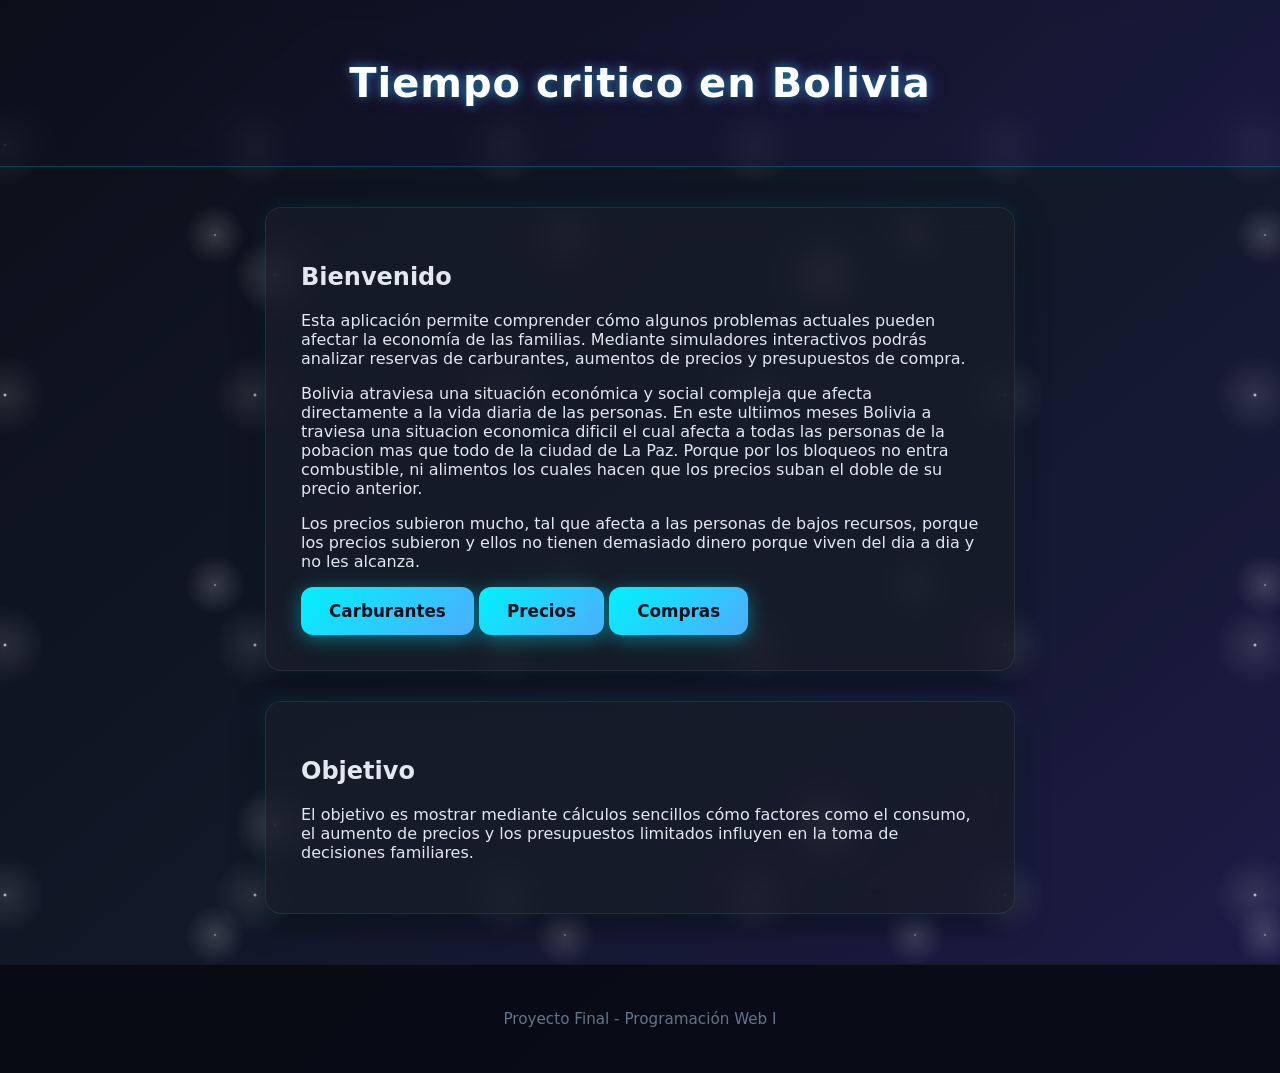
<file: index.html>
<!DOCTYPE html>
<html lang="es">

<head>
    <meta charset="UTF-8">
    <meta name="viewport" content="width=device-width, initial-scale=1.0">
    <title>Simulador de Crisis Familiar</title>
    <link rel="stylesheet" href="./CSS/style.css">
</head>

<body>

    <header>
        <h1>Tiempo critico en Bolivia</h1>
    </header>

    <main>

        <section class="card">
            <h2>Bienvenido</h2>

            <p>
                Esta aplicación permite comprender cómo algunos problemas actuales pueden afectar la economía de las familias. Mediante simuladores interactivos podrás analizar reservas de carburantes, aumentos de precios y presupuestos de compra.
            </p>
            <p> Bolivia atraviesa una situación económica y social compleja que afecta directamente a la vida diaria de las personas. En este ultiimos meses Bolivia a traviesa una situacion economica dificil el cual afecta a todas las personas de la pobacion
                mas que todo de la ciudad de La Paz. Porque por los bloqueos no entra combustible, ni alimentos los cuales hacen que los precios suban el doble de su precio anterior.</p>

            <p> Los precios subieron mucho, tal que afecta a las personas de bajos recursos, porque los precios subieron y ellos no tienen demasiado dinero porque viven del dia a dia y no les alcanza. </p>

            <nav>
                <a href="./index1.html" class="btn">Carburantes</a>
                <a href="./index2.html" class="btn">Precios</a>
                <a href="./index3.html" class="btn">Compras</a>
            </nav>

        </section>

        <section class="card">
            <h2>Objetivo</h2>

            <p>
                El objetivo es mostrar mediante cálculos sencillos cómo factores como el consumo, el aumento de precios y los presupuestos limitados influyen en la toma de decisiones familiares.
            </p>

        </section>

    </main>

    <footer>
        <p>Proyecto Final - Programación Web I</p>
    </footer>

</body>

</html>
</file>
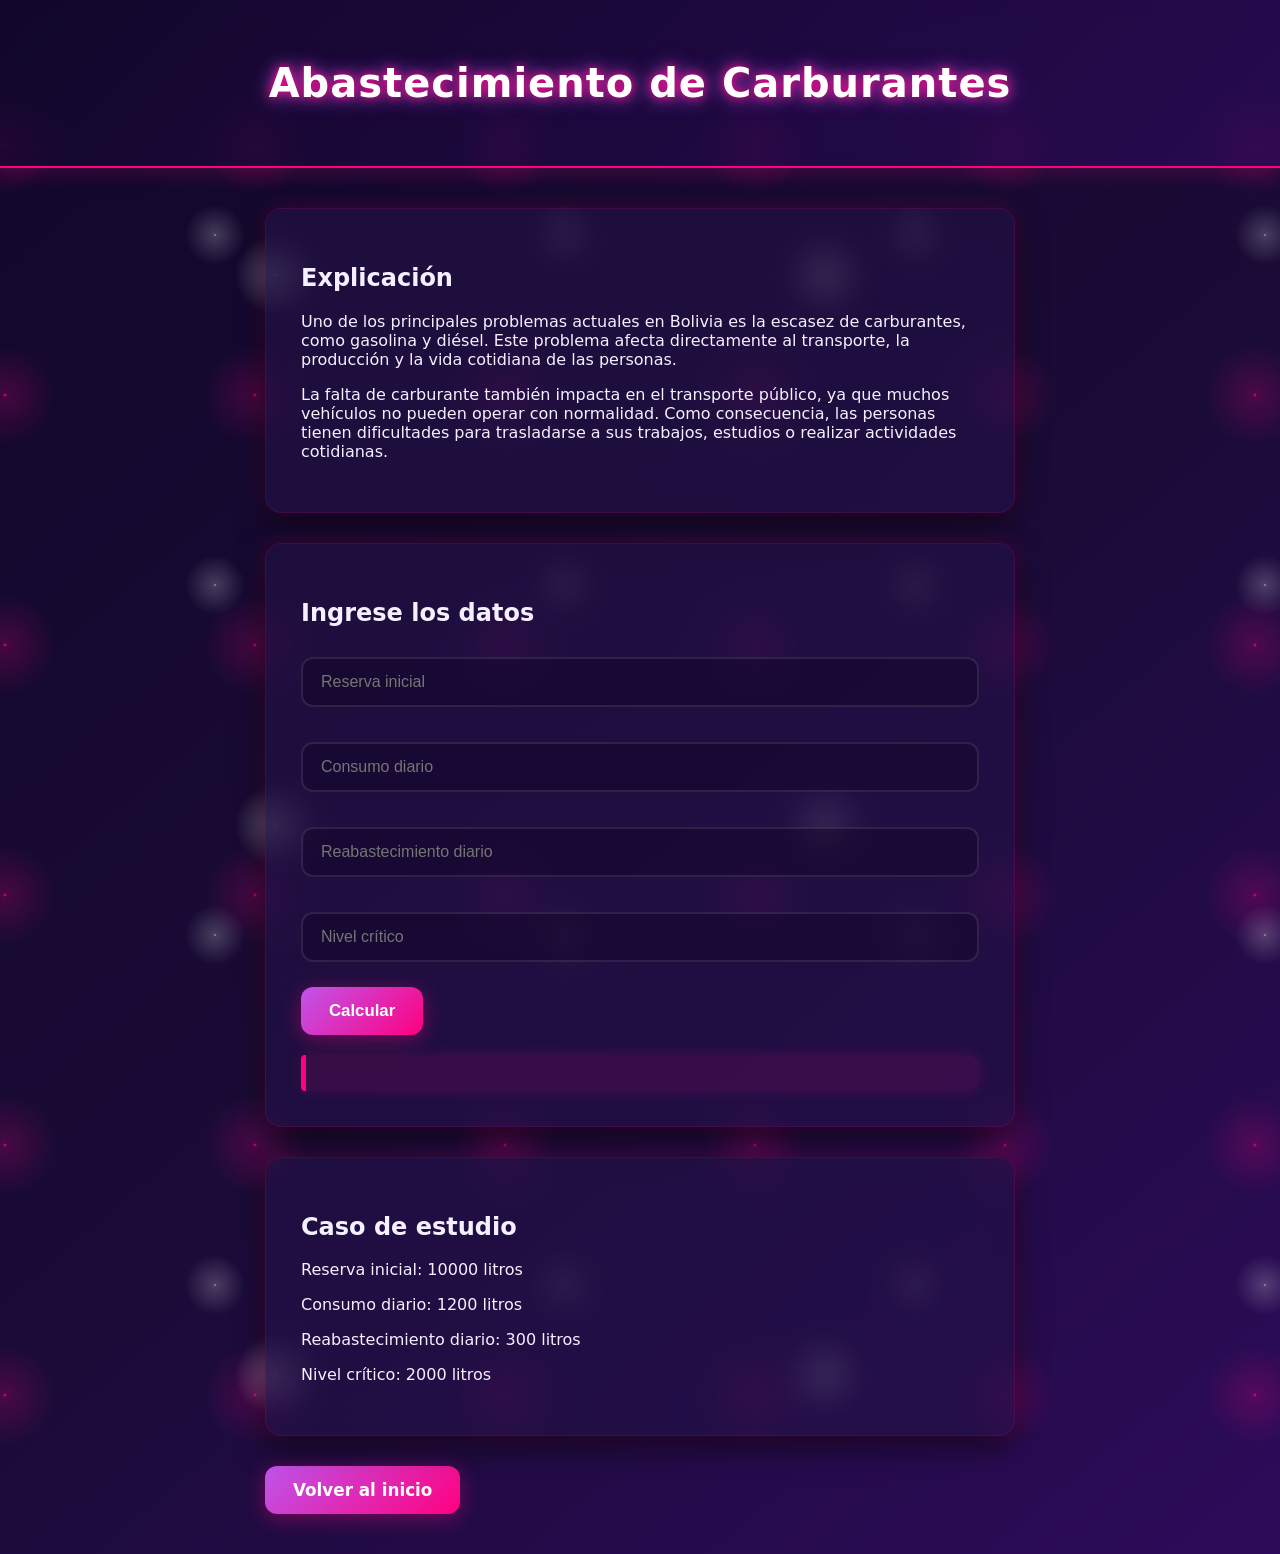
<file: index1.html>
<!DOCTYPE html>
<html lang="es">

<head>
    <meta charset="UTF-8">
    <meta name="viewport" content="width=device-width, initial-scale=1.0">
    <title>Carburantes</title>
    <link rel="stylesheet" href="./CSS/style1.css">
</head>

<body>

    <header>
        <h1>Abastecimiento de Carburantes</h1>
    </header>

    <main>

        <section class="card">

            <h2>Explicación</h2>

            <p>
                Uno de los principales problemas actuales en Bolivia es la escasez de carburantes, como gasolina y diésel. Este problema afecta directamente al transporte, la producción y la vida cotidiana de las personas.</p>
            <p>
                La falta de carburante también impacta en el transporte público, ya que muchos vehículos no pueden operar con normalidad. Como consecuencia, las personas tienen dificultades para trasladarse a sus trabajos, estudios o realizar actividades cotidianas.
            </p>

        </section>

        <section class="card">

            <h2>Ingrese los datos</h2>

            <input type="number" id="reserva" placeholder="Reserva inicial">
            <input type="number" id="consumo" placeholder="Consumo diario">
            <input type="number" id="reabastecimiento" placeholder="Reabastecimiento diario">
            <input type="number" id="critico" placeholder="Nivel crítico">

            <button onclick="calcularCarburante()">
Calcular
</button>

            <div id="resultadoA"></div>

        </section>

        <section class="card">

            <h2>Caso de estudio</h2>

            <p>Reserva inicial: 10000 litros</p>
            <p>Consumo diario: 1200 litros</p>
            <p>Reabastecimiento diario: 300 litros</p>
            <p>Nivel crítico: 2000 litros</p>

        </section>

        <a href="./index.html" class="btn">Volver al inicio</a>

    </main>

    <script src="./JAVASCRIPT/ejercicio1.js"></script>
</body>

</html>
</file>
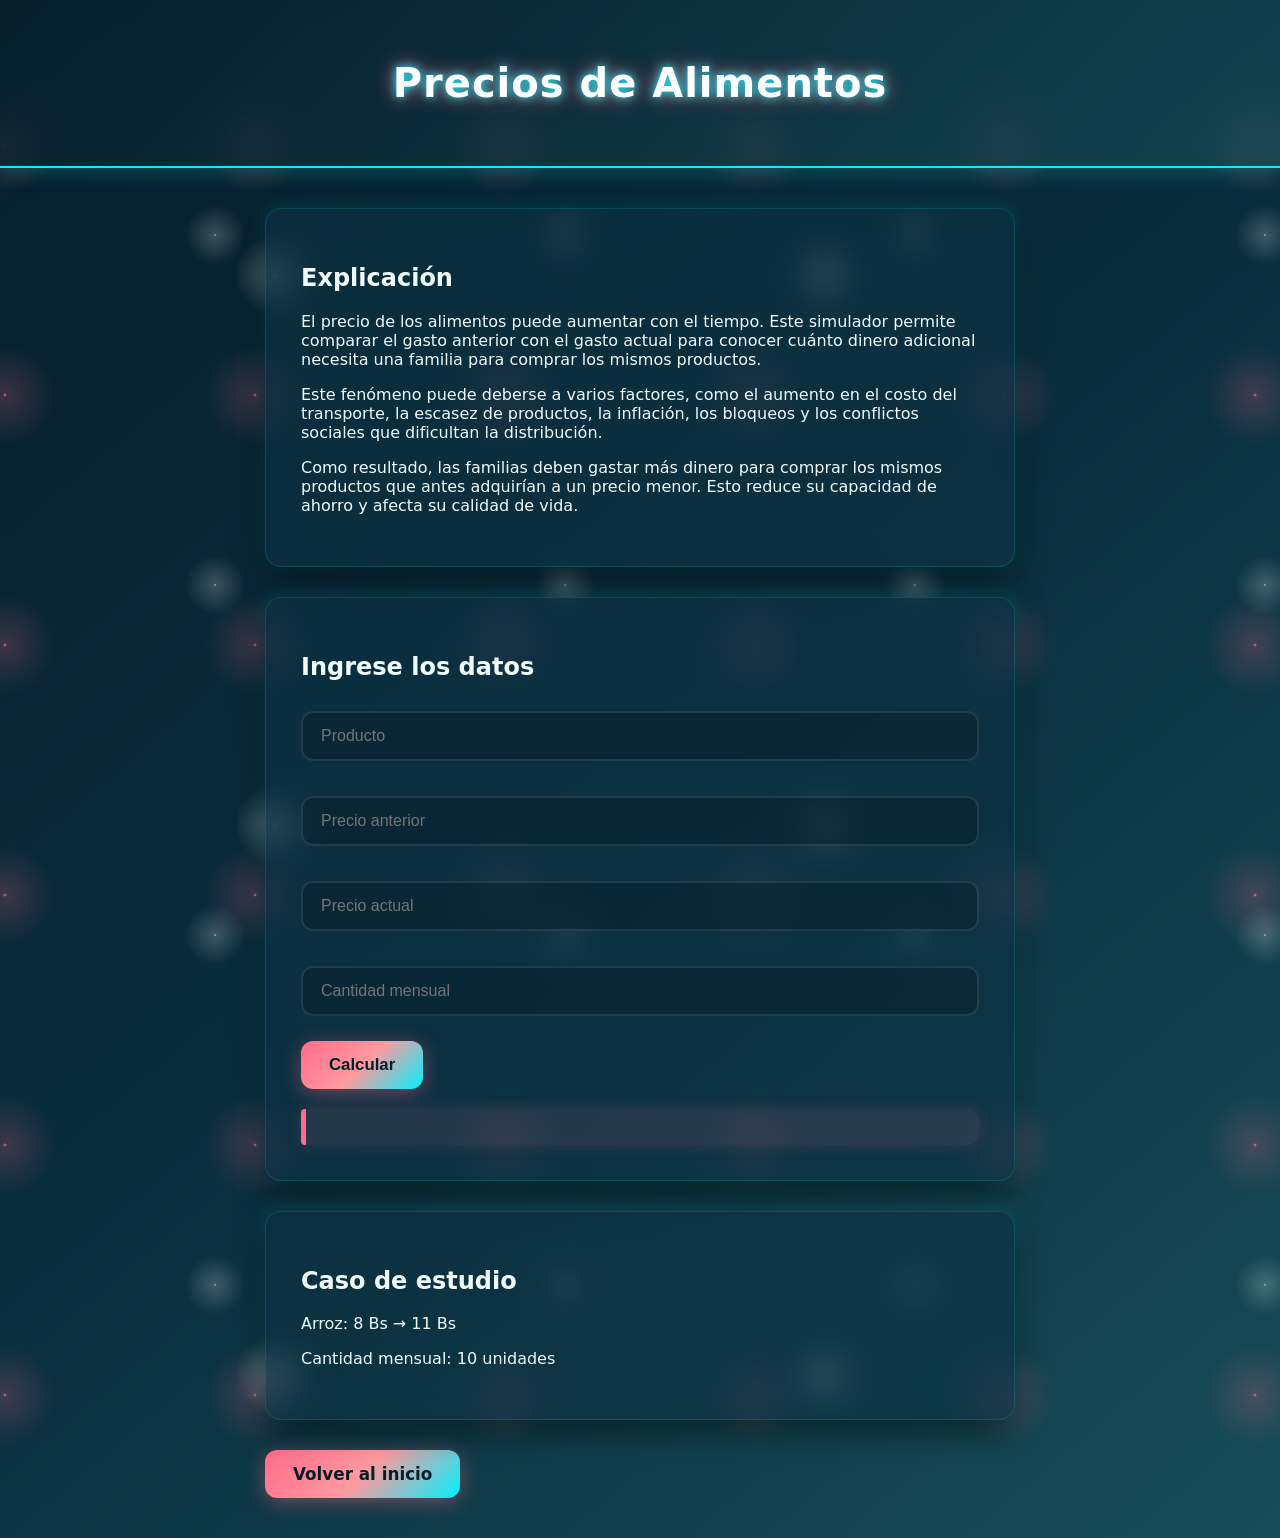
<file: index2.html>
<!DOCTYPE html>
<html lang="es">

<head>
    <meta charset="UTF-8">
    <meta name="viewport" content="width=device-width, initial-scale=1.0">
    <title>Precios de Alimentos</title>
    <link rel="stylesheet" href="./CSS/style2.css">
</head>

<body>

    <header>
        <h1>Precios de Alimentos</h1>
    </header>

    <main>

        <section class="card">

            <h2>Explicación</h2>

            <p>
                El precio de los alimentos puede aumentar con el tiempo. Este simulador permite comparar el gasto anterior con el gasto actual para conocer cuánto dinero adicional necesita una familia para comprar los mismos productos.
            </p>
            <p>
                Este fenómeno puede deberse a varios factores, como el aumento en el costo del transporte, la escasez de productos, la inflación, los bloqueos y los conflictos sociales que dificultan la distribución.
            </p>
            <p>
                Como resultado, las familias deben gastar más dinero para comprar los mismos productos que antes adquirían a un precio menor. Esto reduce su capacidad de ahorro y afecta su calidad de vida.

            </p>

        </section>

        <section class="card">

            <h2>Ingrese los datos</h2>

            <input type="text" id="producto" placeholder="Producto">
            <input type="number" id="precioAnterior" placeholder="Precio anterior">
            <input type="number" id="precioActual" placeholder="Precio actual">
            <input type="number" id="cantidad" placeholder="Cantidad mensual">

            <button onclick="calcularAlimentos()">
Calcular
</button>

            <div id="resultadoB"></div>

        </section>

        <section class="card">

            <h2>Caso de estudio</h2>

            <p>Arroz: 8 Bs → 11 Bs</p>
            <p>Cantidad mensual: 10 unidades</p>

        </section>

        <a href="index.html" class="btn">Volver al inicio</a>

    </main>

    <script src="./JAVASCRIPT/ejercicio2.js"></script>
</body>

</html>
</file>
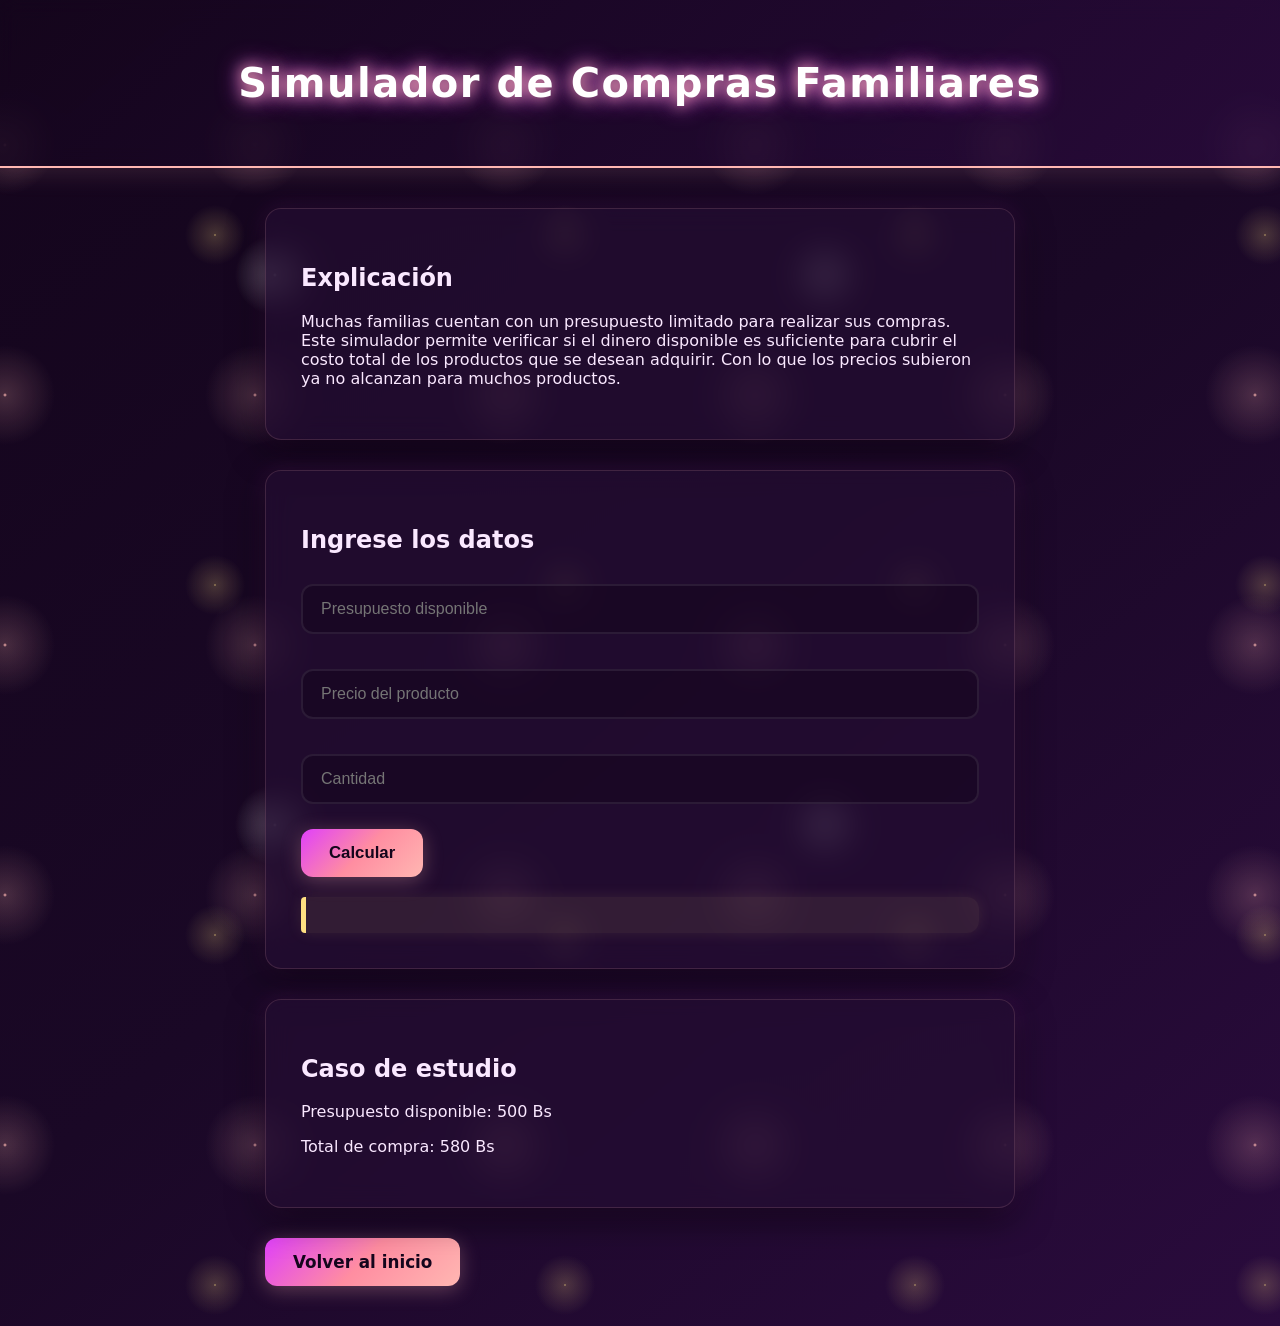
<file: index3.html>
<!DOCTYPE html>
<html lang="es">

<head>
    <meta charset="UTF-8">
    <meta name="viewport" content="width=device-width, initial-scale=1.0">
    <title>Compras Familiares</title>
    <link rel="stylesheet" href="./CSS/style3.css">
</head>

<body>

    <header>
        <h1>Simulador de Compras Familiares</h1>
    </header>

    <main>

        <section class="card">

            <h2>Explicación</h2>

            <p>
                Muchas familias cuentan con un presupuesto limitado para realizar sus compras. Este simulador permite verificar si el dinero disponible es suficiente para cubrir el costo total de los productos que se desean adquirir. Con lo que los precios subieron ya
                no alcanzan para muchos productos.
            </p>

        </section>

        <section class="card">

            <h2>Ingrese los datos</h2>

            <input type="number" id="presupuesto" placeholder="Presupuesto disponible">
            <input type="number" id="precioProducto" placeholder="Precio del producto">
            <input type="number" id="cantidadProducto" placeholder="Cantidad">

            <button onclick="calcularCompras()">
Calcular
</button>

            <div id="resultadoD"></div>

        </section>

        <section class="card">

            <h2>Caso de estudio</h2>

            <p>Presupuesto disponible: 500 Bs</p>
            <p>Total de compra: 580 Bs</p>

        </section>

        <a href="./index.html" class="btn">Volver al inicio</a>

    </main>

    <script src="./JAVASCRIPT/ejercicio3.js"></script>
</body>

</html>
</file>
<file: CSS/style.css>
/* 1. Paleta Espacial y Configuración */

:root {
    /* Fondo Azul Noche Profundo con un degradado sutil */
    --space-bg: linear-gradient(140deg, #0b0f19 0%, #111827 50%, #1e1b4b 100%);
    /* El color de las tarjetas (un azul noche un poco más claro para que resalte) */
    --card-bg: rgba(23, 28, 41, 0.75);
    /* Colores Neón para acentos */
    --neon-cyan: #06b6d4;
    --neon-purple: #a855f7;
    --neon-green: #10b981;
    --text-glow: #e2e8f0;
    --border-radius: 16px;
    --neon-shadow: 0 0 20px rgba(6, 182, 212, 0.15);
    --transition: all 0.3s cubic-bezier(0.4, 0, 0.2, 1);
}

* {
    box-sizing: border-box;
}

body {
    font-family: system-ui, -apple-system, BlinkMacSystemFont, 'Segoe UI', Roboto, sans-serif;
    /* Truco de CSS: Mezclamos el degradado oscuro con "puntos" blancos que simulan estrellas */
    background-image: radial-gradient(white, rgba(255, 255, 255, .2) 2px, transparent 40px), radial-gradient(white, rgba(255, 255, 255, .15) 1px, transparent 30px), radial-gradient(white, rgba(255, 255, 255, .1) 2px, transparent 40px), var(--space-bg);
    background-size: 550px 550px, 350px 350px, 250px 250px, 100% 100%;
    background-position: 0 0, 40px 60px, 130px 270px, 0 0;
    color: var(--text-glow);
    margin: 0;
    min-height: 100vh;
}


/* 2. Header Cósmico */

header {
    background: linear-gradient(135deg, rgba(11, 15, 25, 0.6), rgba(30, 27, 75, 0.6));
    backdrop-filter: blur(10px);
    /* Efecto vidrio esmerilado */
    -webkit-backdrop-filter: blur(10px);
    color: white;
    text-align: center;
    padding: 60px 20px;
    border-bottom: 1px solid rgba(6, 182, 212, 0.3);
}

header h1 {
    margin: 0;
    font-size: 2.5rem;
    letter-spacing: 1px;
    /* Efecto de brillo neón en el título */
    text-shadow: 0 0 10px rgba(6, 182, 212, 0.6), 0 0 20px rgba(168, 85, 247, 0.4);
}

main {
    width: 90%;
    max-width: 750px;
    margin: 40px auto;
}


/* 3. Tarjetas "Glassmorphism" Espacial (No son blancas) */

.card {
    background: var(--card-bg);
    backdrop-filter: blur(12px);
    -webkit-backdrop-filter: blur(12px);
    padding: 35px;
    margin-bottom: 30px;
    border-radius: var(--border-radius);
    border: 1px solid rgba(255, 255, 255, 0.08);
    /* Borde estelar sutil */
    box-shadow: 0 10px 30px rgba(0, 0, 0, 0.5), var(--neon-shadow);
}


/* 4. Inputs Estilo Cyberpunk/Espacial */

input {
    width: 100%;
    padding: 14px 18px;
    margin: 10px 0 25px 0;
    border: 2px solid rgba(255, 255, 255, 0.1);
    border-radius: 12px;
    font-size: 1rem;
    color: white;
    background-color: rgba(15, 23, 42, 0.6);
    transition: var(--transition);
}

input:focus {
    background-color: rgba(15, 23, 42, 0.9);
    border-color: var(--neon-cyan);
    outline: none;
    box-shadow: 0 0 15px rgba(6, 182, 212, 0.4);
}


/* 5. Botones Aurora/Boreal Extravagante */

button,
.btn {
    display: inline-flex;
    align-items: center;
    justify-content: center;
    text-decoration: none;
    /* Degradado estilo aurora verde/azul */
    background: linear-gradient(135deg, #00f2fe 0%, #4facfe 100%);
    color: #0b0f19;
    /* Texto oscuro para que se lea perfecto sobre el botón brillante */
    padding: 14px 28px;
    border: none;
    border-radius: 12px;
    font-size: 1.05rem;
    font-weight: 700;
    cursor: pointer;
    transition: var(--transition);
    box-shadow: 0 4px 20px rgba(0, 242, 254, 0.4);
    width: 100%;
}

@media (min-width: 576px) {
    button,
    .btn {
        width: auto;
    }
}

button:hover,
.btn:hover {
    transform: translateY(-3px);
    box-shadow: 0 8px 25px rgba(0, 242, 254, 0.6);
    filter: brightness(1.1);
}

button:active,
.btn:active {
    transform: translateY(1px);
}


/* 6. Bloques de Resultado (Nebulosa de Color) */

#resultadoA,
#resultadoB,
#resultadoD {
    margin-top: 20px;
    padding: 18px;
    /* Fondo morado espacial translúcido */
    background: rgba(168, 85, 247, 0.15);
    border-left: 5px solid var(--neon-purple);
    border-radius: 4px 12px 12px 4px;
    color: #e9d5ff;
    /* Color lila claro para el texto */
    font-weight: 600;
    font-size: 1.05rem;
    box-shadow: 0 0 15px rgba(168, 85, 247, 0.1);
}


/* 7. Footer Profundo */

footer {
    text-align: center;
    background: rgba(7, 10, 18, 0.9);
    color: #64748b;
    padding: 30px;
    font-size: 0.95rem;
    margin-top: 50px;
    border-top: 1px solid rgba(255, 255, 255, 0.05);
}
</file>
<file: CSS/style1.css>
/* 1. Paleta Nebulosa y Configuración */

:root {
    /* Fondo Morado Noche Profundo con degradado místico */
    --space-bg: linear-gradient(140deg, #12072b 0%, #1a0b36 50%, #2d0b5a 100%);
    /* Tarjetas moradas translúcidas (Efecto vidrio) */
    --card-bg: rgba(35, 17, 70, 0.65);
    /* Colores Neón principales */
    --neon-pink: #ff007f;
    /* Rosado encendido */
    --neon-purple: #bf55ec;
    /* Morado vibrante */
    --neon-lavender: #e0b0ff;
    /* Lila claro para textos */
    --text-glow: #f5f0ff;
    --border-radius: 16px;
    --neon-shadow: 0 0 20px rgba(255, 0, 127, 0.2);
    --transition: all 0.3s cubic-bezier(0.4, 0, 0.2, 1);
}

* {
    box-sizing: border-box;
}

body {
    font-family: system-ui, -apple-system, BlinkMacSystemFont, 'Segoe UI', Roboto, sans-serif;
    /* Fondo morado con estrellas brillantes */
    background-image: radial-gradient(#fff, rgba(255, 255, 255, .3) 2px, transparent 40px), radial-gradient(#fff, rgba(255, 255, 255, .2) 1px, transparent 30px), radial-gradient(var(--neon-pink), rgba(255, 0, 127, .2) 2px, transparent 50px), /* ¡Algunas estrellas brillan rosa! */
    var(--space-bg);
    background-size: 550px 550px, 350px 350px, 250px 250px, 100% 100%;
    background-position: 0 0, 40px 60px, 130px 270px, 0 0;
    color: var(--text-glow);
    margin: 0;
    min-height: 100vh;
}


/* 2. Header de la Nebulosa */

header {
    background: linear-gradient(135deg, rgba(18, 7, 43, 0.7), rgba(45, 11, 90, 0.7));
    backdrop-filter: blur(10px);
    -webkit-backdrop-filter: blur(10px);
    color: white;
    text-align: center;
    padding: 60px 20px;
    border-bottom: 2px solid var(--neon-pink);
    /* Línea divisoria rosada */
    box-shadow: 0 4px 20px rgba(255, 0, 127, 0.2);
}

header h1 {
    margin: 0;
    font-size: 2.5rem;
    letter-spacing: 1px;
    /* Brillo neón combinado morado y rosa */
    text-shadow: 0 0 10px var(--neon-pink), 0 0 20px var(--neon-purple);
}

main {
    width: 90%;
    max-width: 750px;
    margin: 40px auto;
}


/* 3. Tarjetas de Cristal Morado */

.card {
    background: var(--card-bg);
    backdrop-filter: blur(12px);
    -webkit-backdrop-filter: blur(12px);
    padding: 35px;
    margin-bottom: 30px;
    border-radius: var(--border-radius);
    border: 1px solid rgba(255, 0, 127, 0.15);
    /* Borde sutil rosado */
    box-shadow: 0 10px 30px rgba(0, 0, 0, 0.6), var(--neon-shadow);
}


/* 4. Inputs Espaciales */

input {
    width: 100%;
    padding: 14px 18px;
    margin: 10px 0 25px 0;
    border: 2px solid rgba(255, 255, 255, 0.1);
    border-radius: 12px;
    font-size: 1rem;
    color: white;
    background-color: rgba(18, 7, 43, 0.5);
    transition: var(--transition);
}

input:focus {
    background-color: rgba(18, 7, 43, 0.8);
    border-color: var(--neon-pink);
    /* Cambia a rosa al escribir */
    outline: none;
    box-shadow: 0 0 15px rgba(255, 0, 127, 0.5);
}


/* 5. Botones con Degradado Morado a Rosado */

button,
.btn {
    display: inline-flex;
    align-items: center;
    justify-content: center;
    text-decoration: none;
    /* Degradado explosivo de Morado a Rosado */
    background: linear-gradient(135deg, var(--neon-purple) 0%, var(--neon-pink) 100%);
    color: white;
    padding: 14px 28px;
    border: none;
    border-radius: 12px;
    font-size: 1.05rem;
    font-weight: 700;
    cursor: pointer;
    transition: var(--transition);
    box-shadow: 0 4px 20px rgba(255, 0, 127, 0.4);
    width: 100%;
}

@media (min-width: 576px) {
    button,
    .btn {
        width: auto;
    }
}

button:hover,
.btn:hover {
    transform: translateY(-3px);
    box-shadow: 0 8px 25px rgba(255, 0, 127, 0.6);
    filter: brightness(1.1);
    /* Lo hace brillar un poco más */
}

button:active,
.btn:active {
    transform: translateY(1px);
}


/* 6. Bloques de Resultado (Fucsia Neón) */

#resultadoA,
#resultadoB,
#resultadoD {
    margin-top: 20px;
    padding: 18px;
    /* Fondo rosado translúcido */
    background: rgba(255, 0, 127, 0.1);
    border-left: 5px solid var(--neon-pink);
    border-radius: 4px 12px 12px 4px;
    color: #ffb3d9;
    /* Texto rosado pastel para leerse bien en lo oscuro */
    font-weight: 600;
    font-size: 1.05rem;
    box-shadow: 0 0 15px rgba(255, 0, 127, 0.15);
}


/* 7. Footer del Espacio Profundo */

footer {
    text-align: center;
    background: #090317;
    /* El morado más oscuro posible */
    color: #8b7fa4;
    padding: 30px;
    font-size: 0.95rem;
    margin-top: 50px;
    border-top: 1px solid rgba(255, 0, 127, 0.1);
}
</file>
<file: CSS/style2.css>
/* 1. Paleta Tropical Neón y Configuración */

:root {
    /* Fondo Azul Turquesa Profundo (Cielo de una noche de verano) */
    --space-bg: linear-gradient(140deg, #061e2b 0%, #0a2e3d 50%, #174d57 100%);
    /* Tarjetas turquesas translúcidas (Efecto cristal de mar) */
    --card-bg: rgba(13, 50, 66, 0.65);
    /* Colores Neón Femeninos */
    --neon-peach: #ff6b8b;
    /* Rosado coral / melocotón brillante */
    --neon-cyan: #00f2fe;
    /* Turquesa / Cian eléctrico */
    --text-mint: #ccfffa;
    /* Menta clarito para textos destacados */
    --text-glow: #f0fbfc;
    --border-radius: 16px;
    --neon-shadow: 0 0 20px rgba(0, 242, 254, 0.2);
    --transition: all 0.3s cubic-bezier(0.4, 0, 0.2, 1);
}

* {
    box-sizing: border-box;
}

body {
    font-family: system-ui, -apple-system, BlinkMacSystemFont, 'Segoe UI', Roboto, sans-serif;
    /* Fondo turquesa oscuro con estrellas mágicas */
    background-image: radial-gradient(#fff, rgba(255, 255, 255, .3) 2px, transparent 40px), radial-gradient(#fff, rgba(255, 255, 255, .2) 1px, transparent 30px), radial-gradient(var(--neon-peach), rgba(255, 107, 139, .2) 2px, transparent 50px), /* Estrellas con destello coral */
    var(--space-bg);
    background-size: 550px 550px, 350px 350px, 250px 250px, 100% 100%;
    background-position: 0 0, 40px 60px, 130px 270px, 0 0;
    color: var(--text-glow);
    margin: 0;
    min-height: 100vh;
}


/* 2. Header de Ensueño */

header {
    background: linear-gradient(135deg, rgba(6, 30, 43, 0.7), rgba(23, 77, 87, 0.7));
    backdrop-filter: blur(10px);
    -webkit-backdrop-filter: blur(10px);
    color: white;
    text-align: center;
    padding: 60px 20px;
    border-bottom: 2px solid var(--neon-cyan);
    /* Línea divisoria turquesa neón */
    box-shadow: 0 4px 20px rgba(0, 242, 254, 0.2);
}

header h1 {
    margin: 0;
    font-size: 2.5rem;
    letter-spacing: 1px;
    /* Brillo neón que mezcla coral y turquesa */
    text-shadow: 0 0 10px var(--neon-cyan), 0 0 20px var(--neon-peach);
}

main {
    width: 90%;
    max-width: 750px;
    margin: 40px auto;
}


/* 3. Tarjetas de Cristal de Mar */

.card {
    background: var(--card-bg);
    backdrop-filter: blur(12px);
    -webkit-backdrop-filter: blur(12px);
    padding: 35px;
    margin-bottom: 30px;
    border-radius: var(--border-radius);
    border: 1px solid rgba(0, 242, 254, 0.15);
    /* Borde sutil turquesa */
    box-shadow: 0 10px 30px rgba(0, 0, 0, 0.6), var(--neon-shadow);
}


/* 4. Inputs Espaciales */

input {
    width: 100%;
    padding: 14px 18px;
    margin: 10px 0 25px 0;
    border: 2px solid rgba(255, 255, 255, 0.1);
    border-radius: 12px;
    font-size: 1rem;
    color: white;
    background-color: rgba(6, 30, 43, 0.5);
    transition: var(--transition);
}

input:focus {
    background-color: rgba(6, 30, 43, 0.8);
    border-color: var(--neon-cyan);
    /* Ilumina en cian al escribir */
    outline: none;
    box-shadow: 0 0 15px rgba(0, 242, 254, 0.5);
}


/* 5. Botones con Degradado Coral a Turquesa */

button,
.btn {
    display: inline-flex;
    align-items: center;
    justify-content: center;
    text-decoration: none;
    /* Degradado súper alegre de Rosado Coral a Turquesa */
    background: linear-gradient(135deg, var(--neon-peach) 0%, #ff9a9e 50%, var(--neon-cyan) 100%);
    color: #061e2b;
    /* Texto oscuro para que resalte hermoso */
    padding: 14px 28px;
    border: none;
    border-radius: 12px;
    font-size: 1.05rem;
    font-weight: 700;
    cursor: pointer;
    transition: var(--transition);
    box-shadow: 0 4px 20px rgba(255, 107, 139, 0.4);
    width: 100%;
}

@media (min-width: 576px) {
    button,
    .btn {
        width: auto;
    }
}

button:hover,
.btn:hover {
    transform: translateY(-3px);
    box-shadow: 0 8px 25px rgba(0, 242, 254, 0.5);
    filter: brightness(1.05);
}

button:active,
.btn:active {
    transform: translateY(1px);
}


/* 6. Bloques de Resultado (Brillo de Coral) */

#resultadoA,
#resultadoB,
#resultadoD {
    margin-top: 20px;
    padding: 18px;
    /* Fondo coral translúcido muy suave */
    background: rgba(255, 107, 139, 0.1);
    border-left: 5px solid var(--neon-peach);
    border-radius: 4px 12px 12px 4px;
    color: #ffd2dc;
    /* Texto rosa pastel para que se lea perfecto */
    font-weight: 600;
    font-size: 1.05rem;
    box-shadow: 0 0 15px rgba(255, 107, 139, 0.15);
}


/* 7. Footer Mar Profundo */

footer {
    text-align: center;
    background: #031018;
    /* Turquesa casi negro */
    color: #5a7b8c;
    padding: 30px;
    font-size: 0.95rem;
    margin-top: 50px;
    border-top: 1px solid rgba(0, 242, 254, 0.1);
}
</file>
<file: CSS/style3.css>
/* 1. Paleta de Colores Elegante y Configuración */

:root {
    /* Fondo Morado Orquídea Ultra Oscuro (Cielo nocturno profundo y lujoso) */
    --space-bg: linear-gradient(140deg, #14051c 0%, #1a0826 50%, #2a0b3d 100%);
    /* Tarjetas color ciruela translúcidas con efecto de cristal de lujo */
    --card-bg: rgba(36, 14, 51, 0.7);
    /* Colores Neón Femeninos y Elegantes */
    --rose-gold: #ffb7b2;
    /* Rosado suave Oro Rosa */
    --neon-orchid: #e040fb;
    /* Magenta / Orquídea vibrante */
    --gold-dust: #ffe082;
    /* Dorado suave para estrellas y detalles */
    --text-glow: #fae8ff;
    --border-radius: 16px;
    --neon-shadow: 0 0 25px rgba(224, 64, 251, 0.15);
    --transition: all 0.3s cubic-bezier(0.4, 0, 0.2, 1);
}

* {
    box-sizing: border-box;
}

body {
    font-family: system-ui, -apple-system, BlinkMacSystemFont, 'Segoe UI', Roboto, sans-serif;
    /* Fondo oscuro con estrellas doradas y oro rosa */
    background-image: radial-gradient(#fff, rgba(255, 255, 255, .3) 2px, transparent 40px), radial-gradient(var(--gold-dust), rgba(255, 224, 130, .2) 1px, transparent 30px), /* ¡Estrellas doradas! */
    radial-gradient(var(--rose-gold), rgba(255, 183, 178, .2) 2px, transparent 50px), /* Estrellas oro rosa */
    var(--space-bg);
    background-size: 550px 550px, 350px 350px, 250px 250px, 100% 100%;
    background-position: 0 0, 40px 60px, 130px 270px, 0 0;
    color: var(--text-glow);
    margin: 0;
    min-height: 100vh;
}


/* 2. Header de Alta Costura */

header {
    background: linear-gradient(135deg, rgba(20, 5, 28, 0.8), rgba(42, 11, 61, 0.8));
    backdrop-filter: blur(10px);
    -webkit-backdrop-filter: blur(10px);
    color: white;
    text-align: center;
    padding: 60px 20px;
    border-bottom: 2px solid var(--rose-gold);
    /* Elegante línea oro rosa */
    box-shadow: 0 4px 25px rgba(255, 183, 178, 0.15);
}

header h1 {
    margin: 0;
    font-size: 2.5rem;
    letter-spacing: 1.5px;
    /* Brillo místico en oro rosa y orquídea */
    text-shadow: 0 0 15px var(--rose-gold), 0 0 25px var(--neon-orchid);
}

main {
    width: 90%;
    max-width: 750px;
    margin: 40px auto;
}


/* 3. Tarjetas de Cristal Ciruela */

.card {
    background: var(--card-bg);
    backdrop-filter: blur(12px);
    -webkit-backdrop-filter: blur(12px);
    padding: 35px;
    margin-bottom: 30px;
    border-radius: var(--border-radius);
    border: 1px solid rgba(255, 183, 178, 0.15);
    /* Borde oro rosa ultra fino */
    box-shadow: 0 10px 35px rgba(0, 0, 0, 0.6), var(--neon-shadow);
}


/* 4. Inputs Sofisticados */

input {
    width: 100%;
    padding: 14px 18px;
    margin: 10px 0 25px 0;
    border: 2px solid rgba(255, 255, 255, 0.08);
    border-radius: 12px;
    font-size: 1rem;
    color: white;
    background-color: rgba(20, 5, 28, 0.5);
    transition: var(--transition);
}

input:focus {
    background-color: rgba(20, 5, 28, 0.85);
    border-color: var(--neon-orchid);
    /* Destello magenta al escribir */
    outline: none;
    box-shadow: 0 0 15px rgba(224, 64, 251, 0.4);
}


/* 5. Botón Oro Rosa Radiante */

button,
.btn {
    display: inline-flex;
    align-items: center;
    justify-content: center;
    text-decoration: none;
    /* Degradado sedoso de Magenta a Oro Rosa */
    background: linear-gradient(135deg, var(--neon-orchid) 0%, #ff8da1 50%, var(--rose-gold) 100%);
    color: #14051c;
    /* Texto oscuro ciruela para un contraste fino y legible */
    padding: 14px 28px;
    border: none;
    border-radius: 12px;
    font-size: 1.05rem;
    font-weight: 700;
    cursor: pointer;
    transition: var(--transition);
    box-shadow: 0 4px 20px rgba(255, 183, 178, 0.3);
    width: 100%;
}

@media (min-width: 576px) {
    button,
    .btn {
        width: auto;
    }
}

button:hover,
.btn:hover {
    transform: translateY(-3px);
    box-shadow: 0 8px 25px rgba(224, 64, 251, 0.4);
    filter: brightness(1.05);
}

button:active,
.btn:active {
    transform: translateY(1px);
}


/* 6. Bloques de Resultado (Polvo de Estrellas Dorado) */

#resultadoA,
#resultadoB,
#resultadoD {
    margin-top: 20px;
    padding: 18px;
    /* Fondo dorado muy tenue y mágico */
    background: rgba(255, 224, 130, 0.08);
    border-left: 5px solid var(--gold-dust);
    border-radius: 4px 12px 12px 4px;
    color: #ffeeb3;
    /* Texto champaña/dorado claro */
    font-weight: 600;
    font-size: 1.05rem;
    box-shadow: 0 0 15px rgba(255, 224, 130, 0.1);
}


/* 7. Footer de la Realeza */

footer {
    text-align: center;
    background: #08020b;
    /* El tono más oscuro de la paleta */
    color: #685770;
    padding: 30px;
    font-size: 0.95rem;
    margin-top: 50px;
    border-top: 1px solid rgba(255, 183, 178, 0.08);
}
</file>
